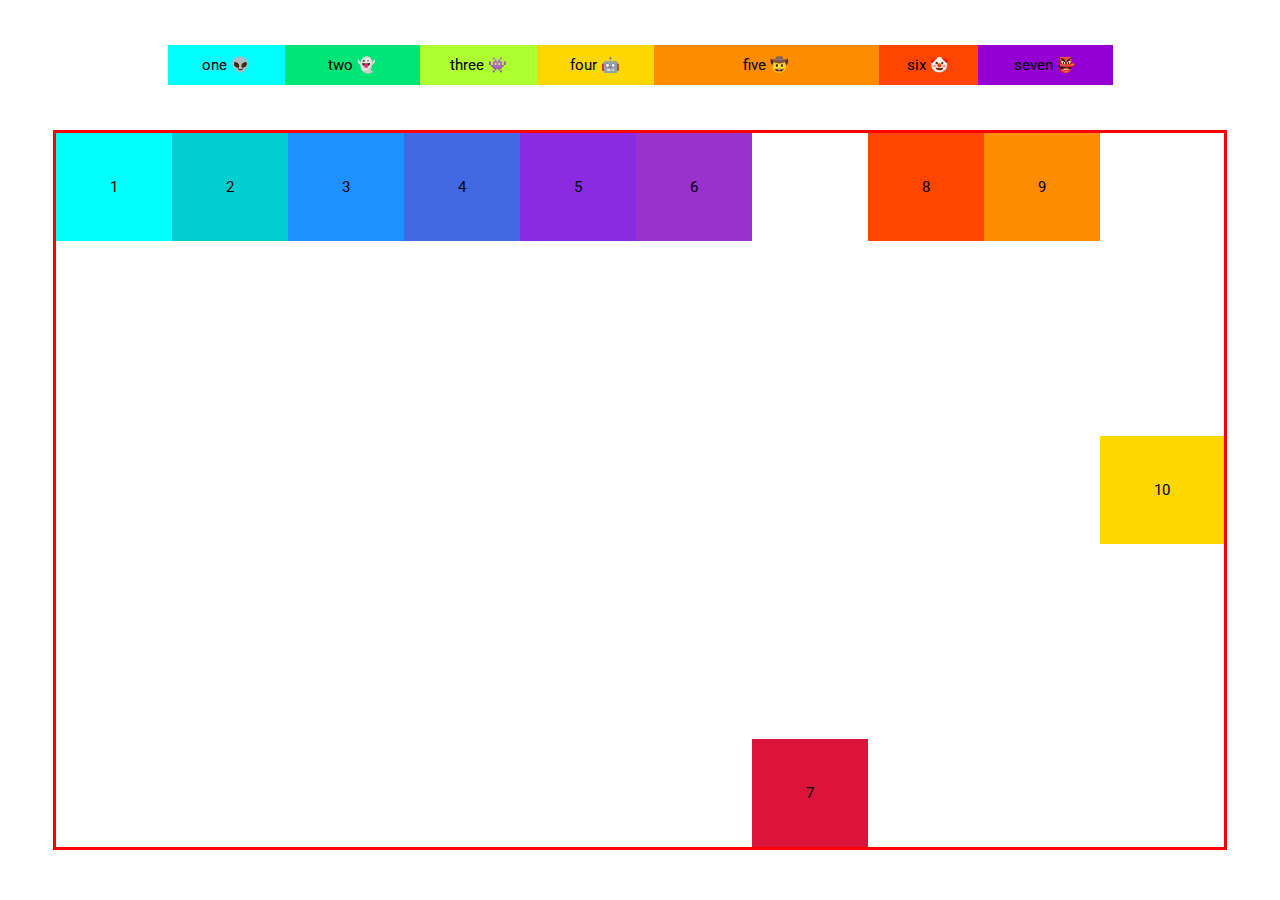
<file: practice-css-class/index.html>
<!DOCTYPE html>
<html lang="en">

<head>
    <meta charset="UTF-8">
    <meta name="viewport" content="width=device-width, initial-scale=1.0">
    <title>Practice CSS</title>
    <link rel="stylesheet" href="style.css">
</head>

<body>

    <div class="section">
        
        <div class="numbers-section">
            <div class="number-one">one 👽</div>
            <div class="number-two">two 👻</div>
            <div class="number-three">three 👾</div>
            <div class="number-four">four 🤖</div>
            <div class="number-five">five 🤠</div>
            <div class="number-six">six 🤡</div>
            <div class="number-seven">seven 👺</div>
        </div>

        <div class="items-section">
            <div class="item-one">
                <div class="one">1</div>
            </div>
            <div class="item-two">
                <div class="two">2</div>
            </div>
            <div class="item-three">
                <div class="three">3</div>
            </div>
            <div class="item-four">
                <div class="four">4</div>
            </div>
            <div class="item-five">
                <div class="five">5</div>
            </div>
            <div class="item-six">
                <div class="six">6</div>
            </div>
            <div class="item-seven">
                <div class="seven">7</div>
            </div>
            <div class="item-eight">
                <div class="eight">8</div>
            </div>
            <div class="item-nine">
                <div class="nine">9</div>
            </div>
            <div class="item-ten">
                <div class="ten">10</div>
            </div>            
        </div>

    </div>
</body>

</html>
</file>
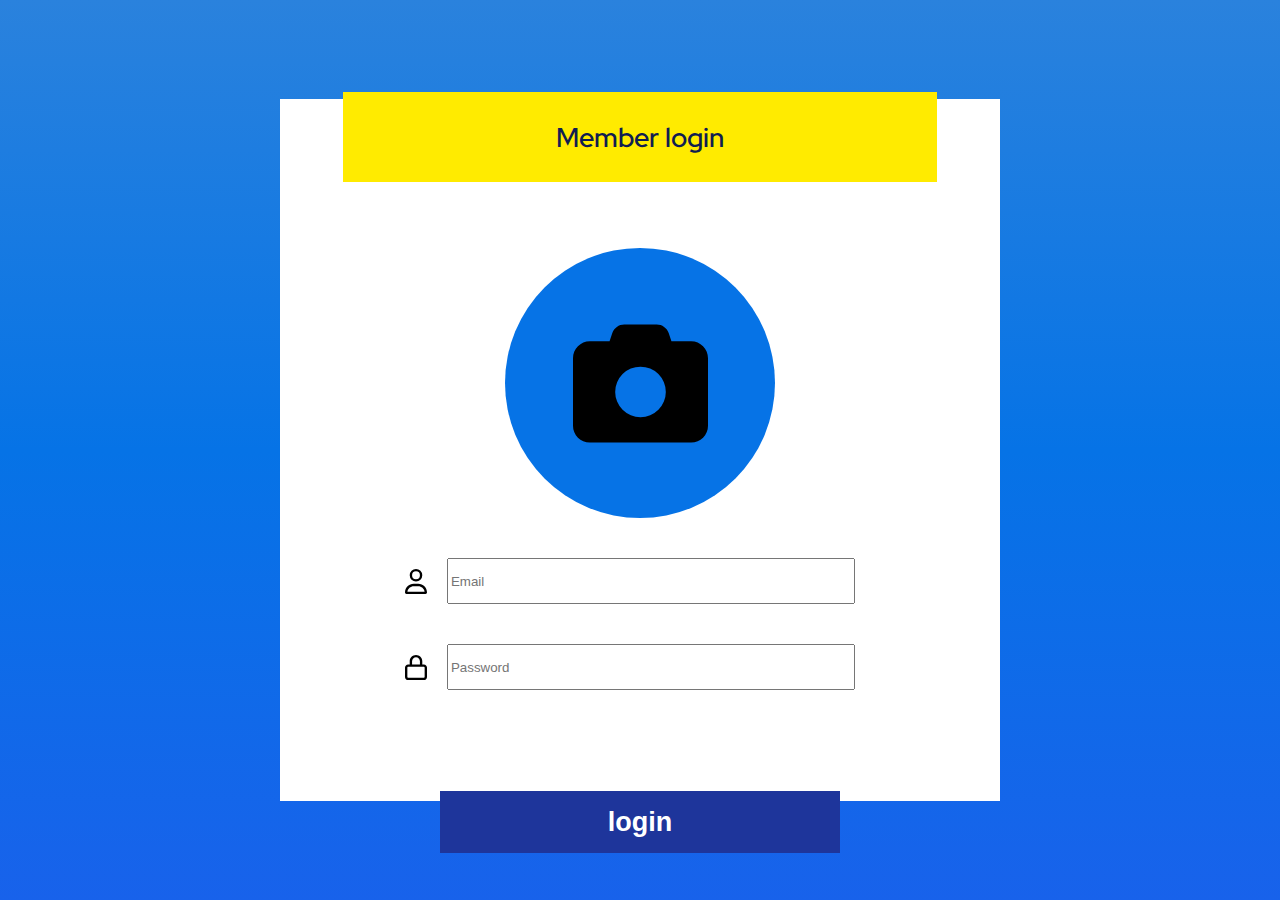
<file: login/class-login/index.html>
<!DOCTYPE html>
<html lang="en">
<head>
    <meta charset="UTF-8">
    <meta name="viewport" content="width=device-width, initial-scale=1.0">
    <title>Class login</title>
    <link rel="stylesheet" href="./styles.css">
</head>
<body>
    <script src="./main.js"></script>

</body>
</html>
</file>
<file: practice-css-class/style.css>
@import url('https://fonts.googleapis.com/css2?family=Roboto:ital,wght@0,100..900;1,100..900&display=swap');
*{
    padding: 0;
    margin: 0;
    box-sizing: border-box;
}

body{
    display: flex;
    justify-content: center;
    min-height: 100vh;
    font-family: "Roboto", sans-serif;
    font-optical-sizing: auto;
    font-weight: 400;
    font-size: 15px;
}

.section{
    display: flex;
    flex-direction: column;
}

.numbers-section{
    display: flex;
    justify-content: center;
    padding: 5vh;
}

.numbers-section>*{
    display: flex;
    align-items: center;
    justify-content: center;
    padding: 20px;
    height: 10px;
    width: 13vh;
}

.number-one{
    background-color: #00FFFF;
}

.number-two{
    background-color: #00E676;
    width: 15vh;
}

.number-three{
    background-color: #ADFF2F;
}

.number-four{
    background-color: #FFD700;
}

.number-five{
    background-color: #FF8C00;
    width: 25vh;
}

.number-six{
    background-color: #FF4500 ;
    width: 11vh;
}

.number-seven{
    background-color: #9400D3;
    width: 15vh;
}

.items-section{
    display: flex;
    justify-content: center;
    height: 80vh;
    width: 100%;
    border: solid red;
}

.items-section>*{
    display: flex;
}

.items-section>* div {
    display: flex;
    padding: 6vh;
    align-items: center;
    height: 1rem;
}

.one {
    background-color: #00FFFF;
}

.two {
    background-color: #00CED1;
}

.three {
    background-color: #1E90FF;
}

.four {
    background-color: #4169E1;
}

.five {
    background-color: #8A2BE2;
    align-items: 20px; 
}

.six {
    background-color: #9932CC; 
}

.item-seven{
    align-items: end;
}

.seven {
    background-color: #DC143C; 
}

.eight {
    background-color: #FF4500; 
}

.nine {
    background-color: #FF8C00; 
}

.item-ten{
    align-items: center;
}

.ten {
    background-color: #FFD700; 
}
</file>
<file: login/class-login/styles.css>
@import url('https://fonts.googleapis.com/css2?family=Red+Hat+Display:ital,wght@0,300..900;1,300..900&family=Roboto:ital,wght@0,100..900;1,100..900&display=swap');

body {
    background: -webkit-linear-gradient(90deg, #1862eb,#0673e6,#2a82dd);
    height: 100vh;
    margin: 0;
    display: flex; 
    justify-content: center;
    align-items: center;
    font-family: "Red Hat Display", serif;
    font-optical-sizing: auto;
}

.div-login {
    display: flex;
    flex-direction: column;
    justify-content: center;
    align-items: center;
    background-color: #fff;
    height: 78vh;
    width: 80vh;
}

.title-login {
    position: relative;
    display: flex;
    align-items: center;
    justify-content: center;
    background-color: #FFEB00;
    color: #111d51;
    font-weight: 600;
    font-size: 3vh;
    width: 66vh;
    height: 10vh;
    top: -4vh;
}

.form-login{
    display: flex;
    flex-direction: column;
    align-items: center;
    justify-content: center;
}

.input-login{
    margin: 20px;
    height: 40px;
    width: 400px;
}

.button-login {
    position: relative;
    background-color: #1e359b;
    border-color: transparent;
    color: #fff;
    font-weight: 600;
    font-size: 3vh;
    height: 62px;
    width: 400px;
    top: 9vh;
    margin: 0;
}

.section-input{
    display: flex;
    justify-content: center;
    align-items: center;
}

.img-camera{
    height: 15vh;
}

.section-img {
    display: flex;
    align-items: center;
    justify-content: center;
    background-color: #0673e6;
    border-radius: 50%;
    height: 30vh;
    width: 30vh;
    margin-top: 30px;
    margin-bottom: 20px;
}

.img-user{
    margin: 0;
    height: 25px;
}

.img-lock{
    margin: 0;
    height: 25px;
}

@media( max-width: 600px ){
    body {
        flex-direction: column;
        justify-content: flex-end;
    }

    .button-login {
        background-color: #1e359b;
        border-color: transparent;
        color: #fff;
        font-weight: 600;
        font-size: 3vh;
        height: 58px;
        width: 300px;
        margin-top: 39px;
        top: 0;
    }
    
    .div-login {
        height: 60vh;
        width: 100%;
        border-radius: 10px 10px 0 0;
    }

    .section-img {
        height: 25vh;
        width: 25vh;
        position: absolute;
        top: 0;
        border: solid #000 2px;
    }

    .input-login {
        margin: 20px;
        height: 9vw;
        width: 67vw;
    }

    .title-login {
        width: 55vh;
        top: -10vh;
    }

    .section-input{
        display: flex;
        justify-content: center;
        align-items: center;
    }

}
</file>
